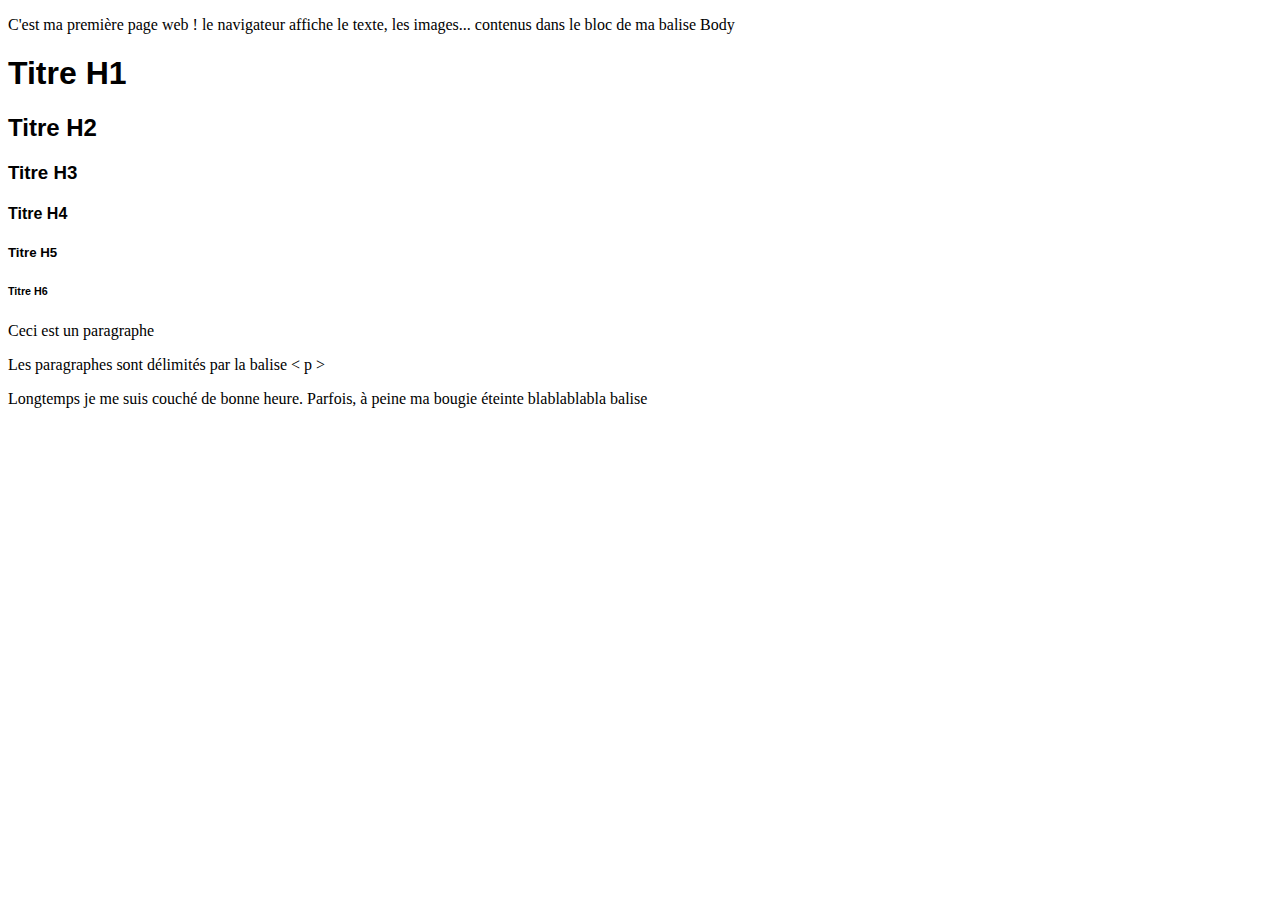
<file: index.html>
<!DOCTYPE html>
<html lang="en">
  <head>
    <meta charset="UTF-8" />
    <meta http-equiv="X-UA-Compatible" content="IE=edge" />
    <meta name="viewport" content="width=device-width, initial-scale=1.0" />
    <title>exercice phase 1</title>
    <link rel="stylesheet" href="css/index.css" />
  </head>
  <body>
    <header>
      <p>
        C'est ma première page web ! le navigateur affiche le texte, les
        images... contenus dans le bloc de ma balise Body
      </p>
    </header>
    <main>
      <h1>Titre H1</h1>
      <h2>Titre H2</h2>
      <h3>Titre H3</h3>
      <h4>Titre H4</h4>
      <h5>Titre H5</h5>
      <h6>Titre H6</h6>
      <p>Ceci est un paragraphe</p>
      <p>Les paragraphes sont délimités par la balise &lt p &gt</p>
      <!--Code chevron < (&lt) et > (&gt)-->

      <p>
        Longtemps je me suis couché de bonne heure. Parfois, à peine ma bougie
        éteinte blablablabla balise
      </p>
    </main>
  </body>
</html>
</file>
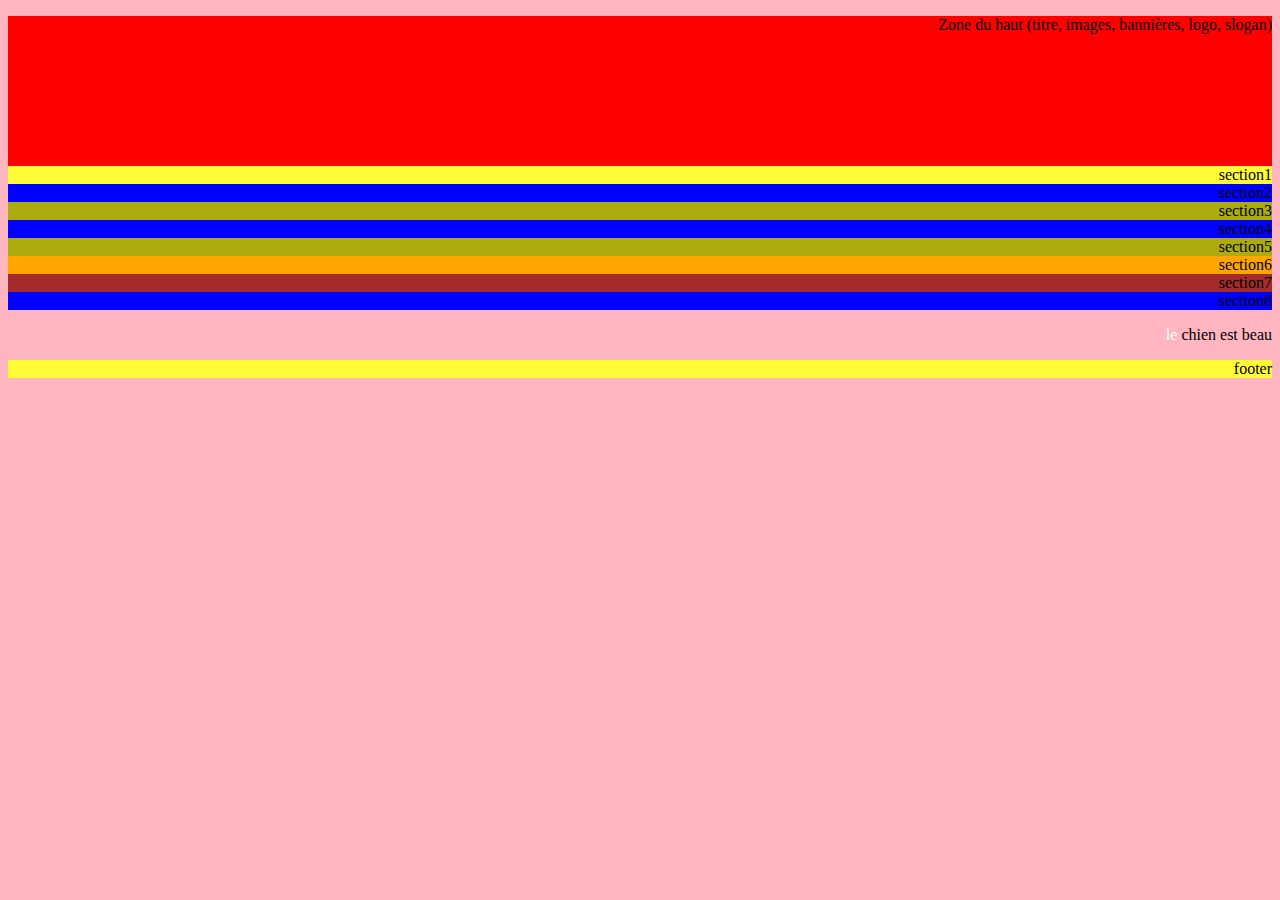
<file: balises.html>
<!DOCTYPE html>
<html lang="en">
  <head>
    <meta charset="UTF-8" />
    <meta http-equiv="X-UA-Compatible" content="IE=edge" />
    <meta name="viewport" content="width=device-width, initial-scale=1.0" />
    <title>Document</title>
    <link rel="stylesheet" href="./css/balises.css" />
  </head>
  <body>
    <header>
      <div><p>Zone du haut (titre, images, bannières, logo, slogan)</p></div>
    </header>
    <main>
      <section class="jauneClair">section1</section>
      <section class="bleue">section2</section>
      <section class="jaune">section3</section>
      <section class="bleue">section4</section>
      <section class="jaune">section5</section>
      <section class="orange">section6</section>
      <section class="marron">section7</section>
      <section class="bleue">section8</section>
      <p><span id="gandalf">le</span> chien est beau</p>
    </main>
    <footer class="jauneClair">
        <div><p>footer</p></div>
    </footer>
  </body>
</html>
</file>
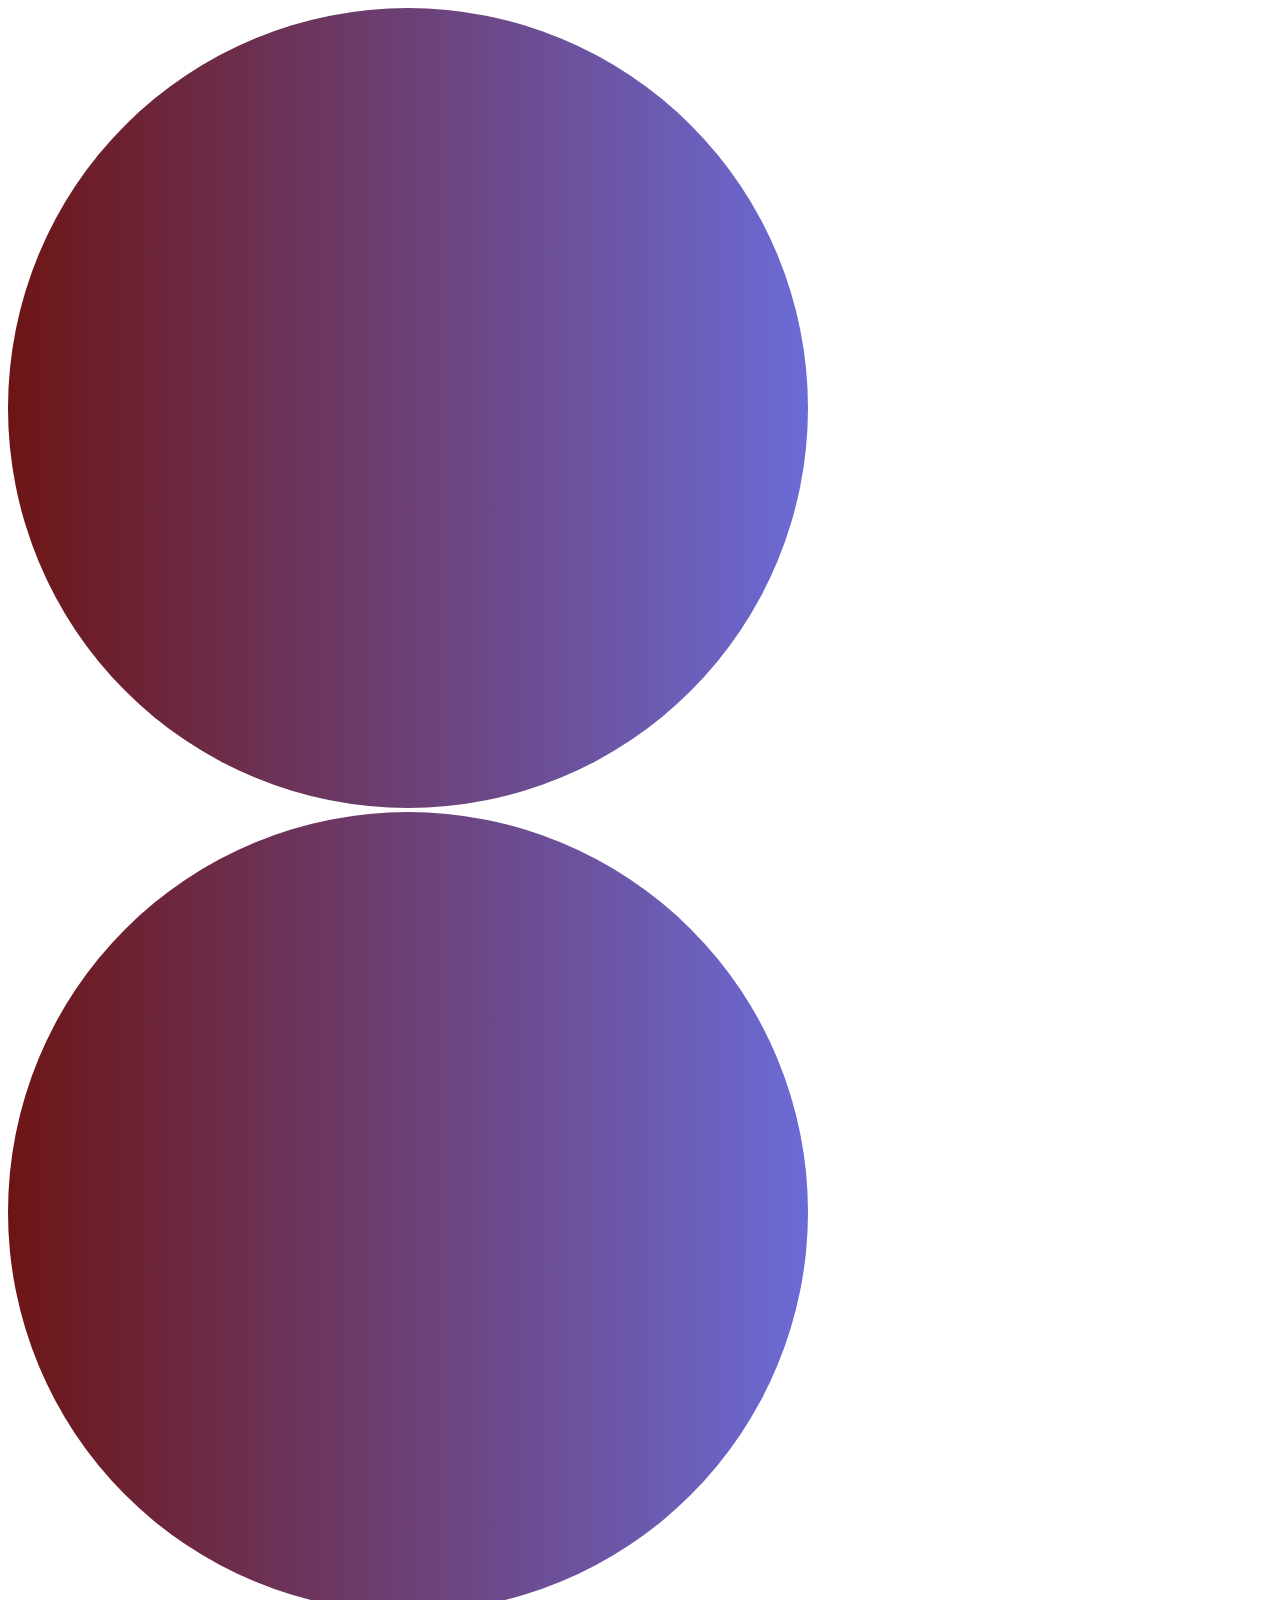
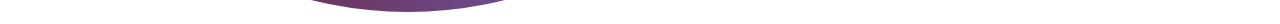
<file: degrade.html>
<!DOCTYPE html>
<html lang="en">
<head>
    <meta charset="UTF-8">
    <meta http-equiv="X-UA-Compatible" content="IE=edge">
    <meta name="viewport" content="width=device-width, initial-scale=1.0">
    <title>Document</title>
    <link rel="stylesheet" href="./css/degrade.css">
</head>
<body>
    <header></header>
    <main>
        <div class="degradee"></div>
        <div class="degradee"></div>
    </main>
    <footer></footer>
</body>
</html>
</file>
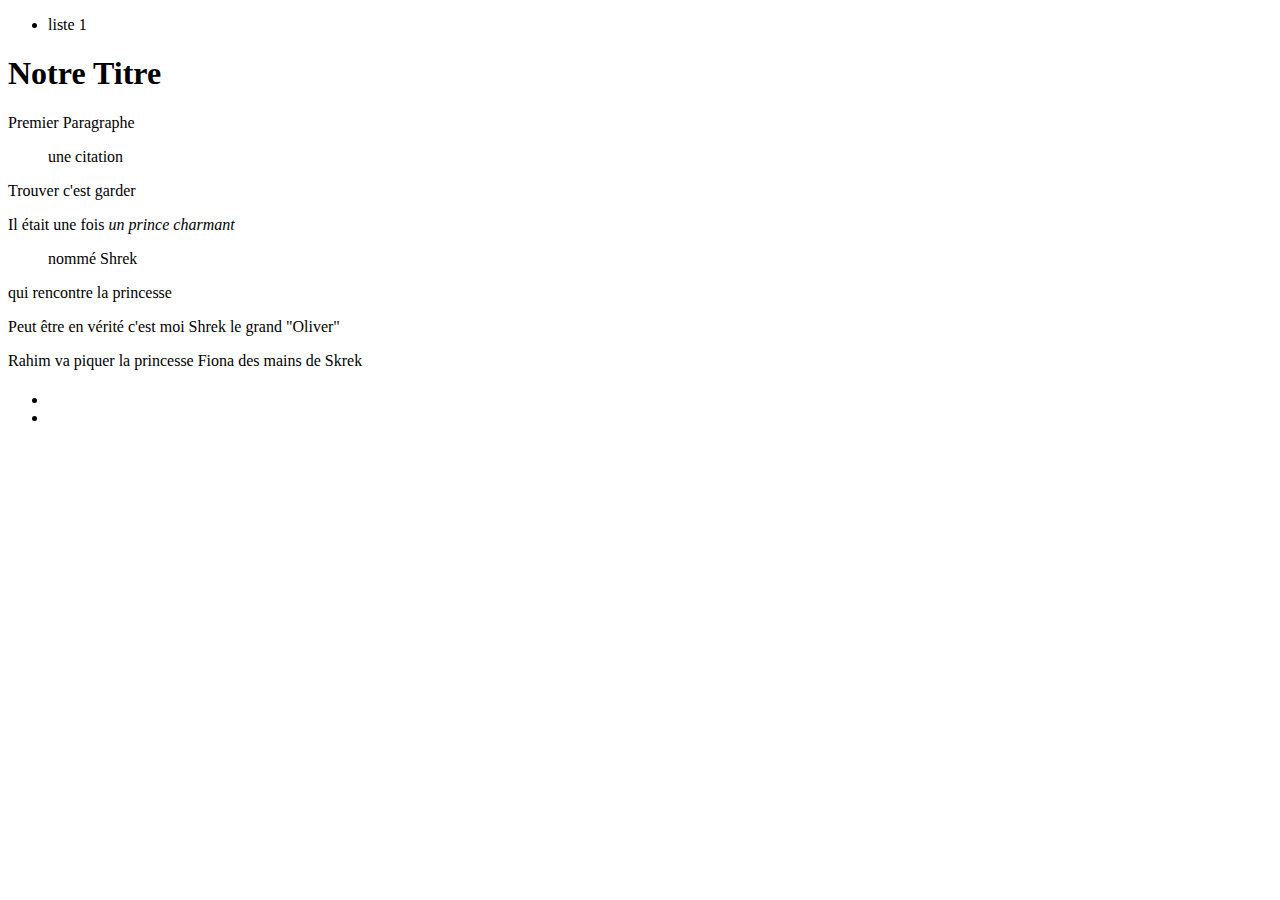
<file: emmet.html>
<!--"!" = raccourcis Emmet pour mettre le code de base html-->
<!DOCTYPE html>
<html lang="en">
  <head>
    <meta charset="UTF-8" />
    <meta http-equiv="X-UA-Compatible" content="IE=edge" />
    <meta name="viewport" content="width=device-width, initial-scale=1.0" />
    <title>Document</title>
  </head>
  <body>
    <!--nav>ul>li-->
    <nav>
      <ul>
        <li>liste 1</li>
      </ul>
    </nav>

    <!--div+p+bq-->
    <div><h1>Notre Titre</h1></div>
    <p>Premier Paragraphe</p>
    <blockquote>une citation</blockquote>

    <!--div+div>p>span+em^bq-->
    <div>Trouver c'est garder</div>
    <div>
      <p><span>Il était une fois</span><em> un prince charmant</em></p>
      <blockquote>nommé Shrek</blockquote>
    </div>
    <div>qui rencontre la princesse</div>
    <div>
      <p><span>Peut être en vérité c'est moi Shrek le grand "Oliver"</span></p>
      <div>Rahim va piquer la princesse Fiona des mains de Skrek</div>
    </div>

    <!--p>em^p>span^^h1-->
    <p><em></em></p>
    <p><span></span></p>
    <h1></h1>

    <!--div>(header>ul>li*2>a)+footer>p-->
    <div>
      <header>
        <ul>
          <li><a href=""></a></li>
          <li><a href=""></a></li>
        </ul>
      </header>
      <footer>
        <p></p>
      </footer>
    </div>

    <!--(div>dl>(dt+dd)*3)+footer>p-->
    <div>
        <dl>
            <dt></dt>
            <dd></dd>
            <dt></dt>
            <dd></dd>
            <dt></dt>
            <dd></dd>
        </dl>
    </div>
    <footer>
        <p></p>
    </footer>
  </body>
</html>
</file>
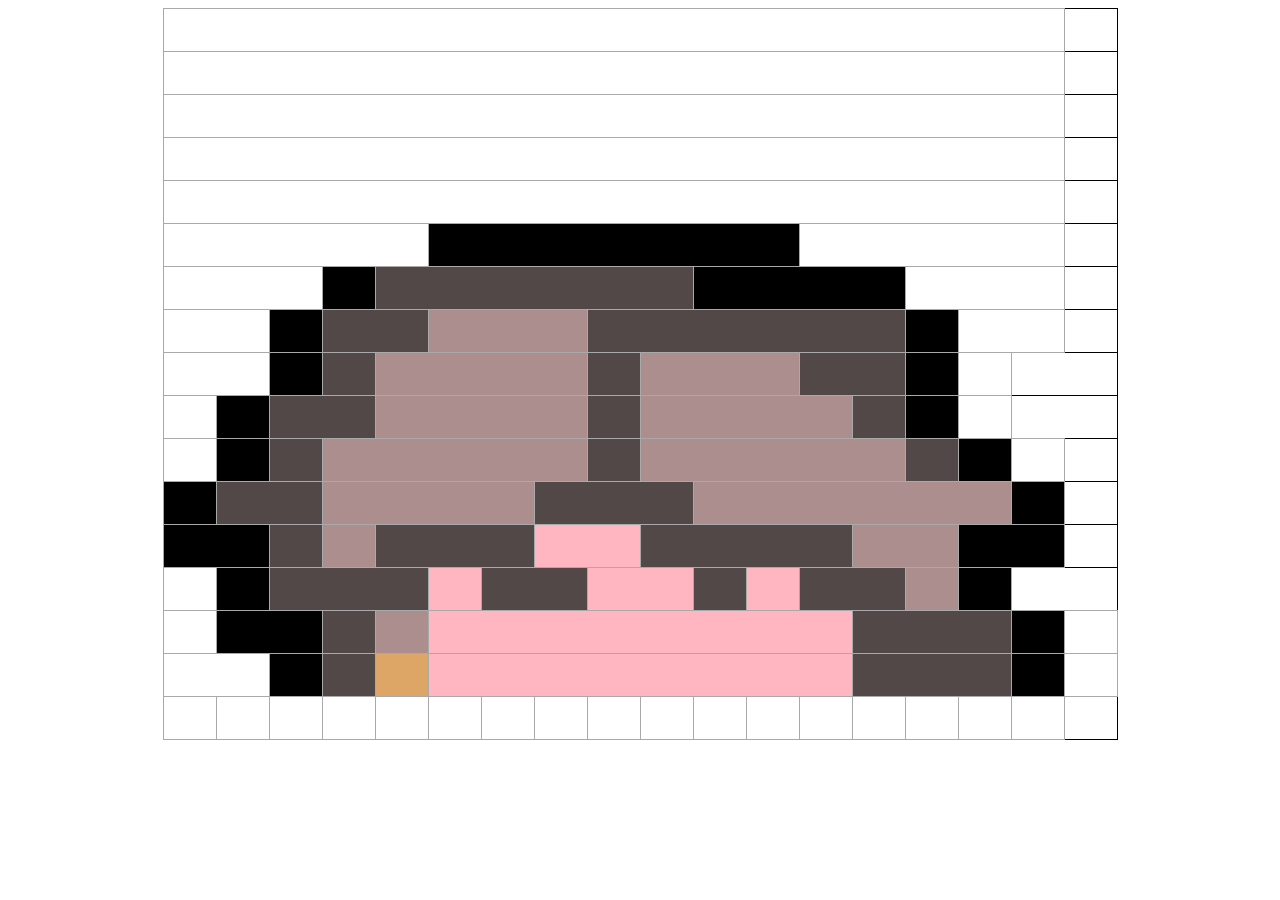
<file: exercice2.html>
<!DOCTYPE html>
<html lang="en">
  <head>
    <meta charset="UTF-8" />
    <meta http-equiv="X-UA-Compatible" content="IE=edge" />
    <meta name="viewport" content="width=device-width, initial-scale=1.0" />
    <title>Document</title>
    <link rel="stylesheet" href="./css/exercice2.css" />
  </head>
  <body>
    <table>
      <thead>
        <tr></tr>
        <td class="white" colspan="17"></td>
      </thead>
      <tbody>
        <tr>
          <td class="white" colspan="17"></td>
        </tr>
        <tr>
          <td class="white" colspan="17"></td>
        </tr>
        <tr>
          <td class="white" colspan="17"></td>
        </tr>
        <tr>
          <td class="white" colspan="17"></td>
        </tr>
        <tr>
          <td class="white" colspan="5"></td>
          <td class="noir" colspan="7"></td>
          <td class="white" colspan="5"></td>
        </tr>
        <tr>
          <td class="white" colspan="3"></td>
          <td class="noir" colspan="1"></td>
          <td class="marron" colspan="6"></td>
          <td class="noir" colspan="4"></td>
          <td class="white" colspan="3"></td>
        </tr>
        <tr>
          <td class="white" colspan="2"></td>
          <td class="noir" colspan="1"></td>
          <td class="marron" colspan="2"></td>
          <td class="marronClair" colspan="3"></td>
          <td class="marron" colspan="6"></td>
          <td class="noir" colspan="1"></td>
          <td class="white" colspan="2"></td>
        </tr>
        <tr>
          <td class="white" colspan="2"></td>
          <td class="noir" colspan="1"></td>
          <td class="marron" colspan="1"></td>
          <td class="marronClair" colspan="4"></td>
          <td class="marron" colspan="1"></td>
          <td class="marronClair" colspan="3"></td>
          <td class="marron" colspan="2"></td>
          <td class="noir" colspan="1"></td>
          <td class="white" colspan="1"></td>
        </tr>
        <tr>
          <td class="white" colspan="1"></td>
          <td class="noir" colspan="1"></td>
          <td class="marron" colspan="2"></td>
          <td class="marronClair" colspan="4"></td>
          <td class="marron" colspan="1"></td>
          <td class="marronClair" colspan="4"></td>
          <td class="marron" colspan="1"></td>
          <td class="noir" colspan="1"></td>
          <td class="white" colspan="1"></td>
        </tr>
        <tr>
          <td class="white" colspan="1"></td>
          <td class="noir" colspan="1"></td>
          <td class="marron" colspan="1"></td>
          <td class="marronClair" colspan="5"></td>
          <td class="marron" colspan="1"></td>
          <td class="marronClair" colspan="5"></td>
          <td class="marron" colspan="1"></td>
          <td class="noir" colspan="1"></td>
          <td class="white" colspan="1"></td>
        </tr>
        <tr>
          <td class="noir" colspan="1"></td>
          <td class="marron" colspan="2"></td>
          <td class="marronClair" colspan="4"></td>
          <td class="marron" colspan="3"></td>
          <td class="marronClair" colspan="6"></td>
          <td class="noir" colspan="1"></td>
        </tr>
        <tr>
          <td class="noir" colspan="2"></td>
          <td class="marron" colspan="1"></td>
          <td class="marronClair" colspan="1"></td>
          <td class="marron" colspan="3"></td>
          <td class="beige" colspan="2"></td>
          <td class="marron" colspan="4"></td>
          <td class="marronClair" colspan="2"></td>
          <td class="noir" colspan="2"></td>
        </tr>
        <tr>
          <td class="white" colspan="1"></td>
          <td class="noir" colspan="1"></td>
          <td class="marron" colspan="3"></td>
          <td class="beige" colspan="1"></td>
          <td class="marron" colspan="2"></td>
          <td class="beige" colspan="2"></td>
          <td class="marron" colspan="1"></td>
          <td class="beige" colspan="1"></td>
          <td class="marron" colspan="2"></td>
          <td class="marronClair" colspan="1"></td>
          <td class="noir" colspan="1"></td>
        </tr>
        <tr>
          <td class="white" colspan="1"></td>
          <td class="noir" colspan="2"></td>
          <td class="marron" colspan="1"></td>
          <td class="marronClair" colspan="1"></td>
          <td class="beige" colspan="8"></td>
          <td class="marron" colspan="3"></td>
          <td class="noir" colspan="1"></td>
          <td class="white" colspan="1"></td>
        </tr>
        <tr>
          <td class="white" colspan="2"></td>
          <td class="noir" colspan="1"></td>
          <td class="marron" colspan="1"></td>
          <td class="beigeFonce" colspan="1"></td>
          <td class="beige" colspan="8"></td>
          <td class="marron" colspan="3"></td>
          <td class="noir" colspan="1"></td>
          <td class="white" colspan="1"></td>
        </tr>
      </tbody>

      <tfoot>
        <tr>
          <td class="white"></td>
          <td class="white"></td>
          <td class="white"></td>
          <td class="white"></td>
          <td class="white"></td>
          <td class="white"></td>
          <td class="white"></td>
          <td class="white"></td>
          <td class="white"></td>
          <td class="white"></td>
          <td class="white"></td>
          <td class="white"></td>
          <td class="white"></td>
          <td class="white"></td>
          <td class="white"></td>
          <td class="white"></td>
          <td class="white"></td>
        </tr>
      </tfoot>
    </table>
  </body>
</html>
</file>
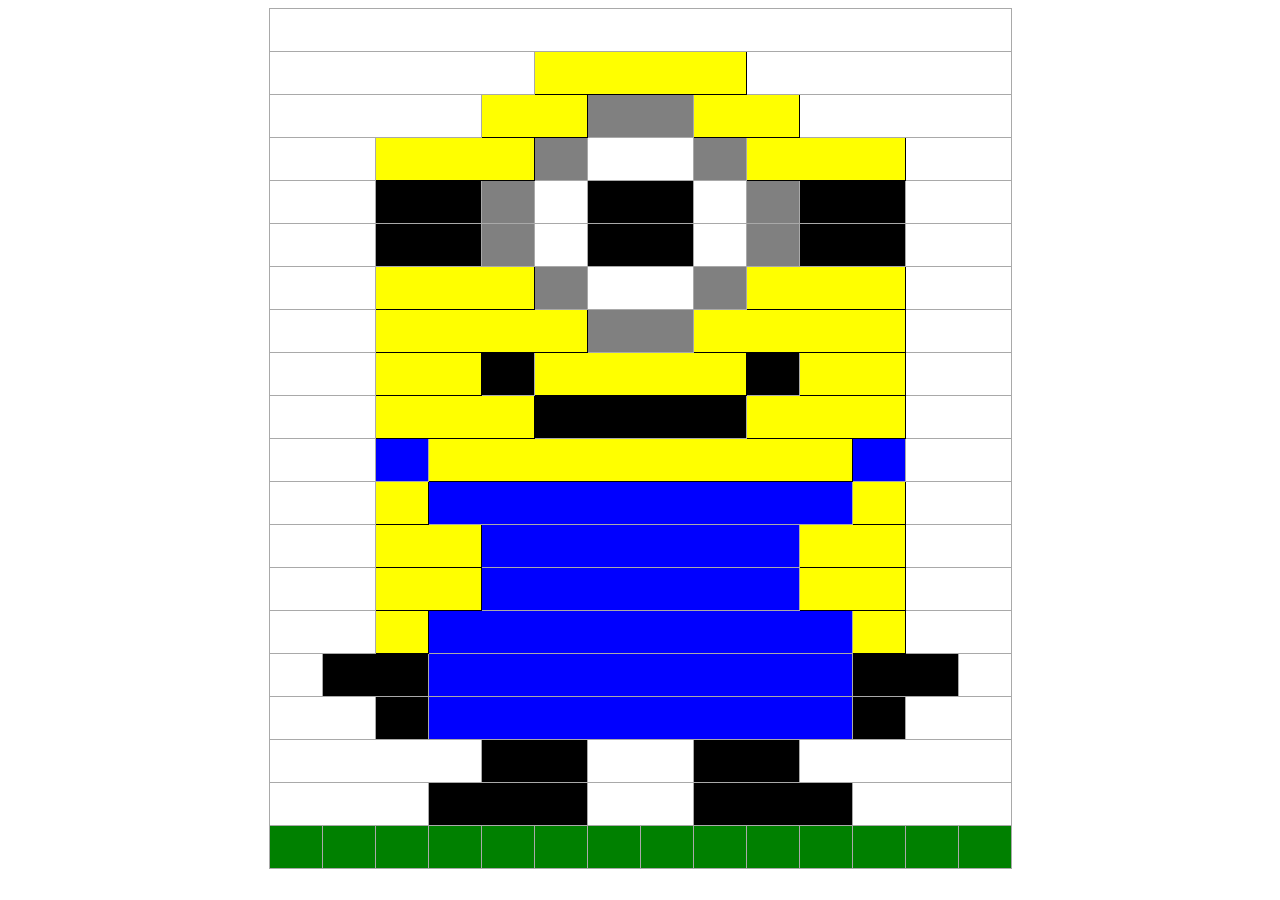
<file: exercicemignon.html>
<!DOCTYPE html>
<html lang="en">
  <head>
    <meta charset="UTF-8" />
    <meta http-equiv="X-UA-Compatible" content="IE=edge" />
    <meta name="viewport" content="width=device-width, initial-scale=1.0" />
    <title>Document</title>
    <link rel="stylesheet" href="./css/exercicemignon.css" />
  </head>
  <body>
    <table>
      <thead>
        <tr>
          <td class="tdblanc" colspan="14"></td>
        </tr>
      </thead>
      <tbody>
        <tr>
          <td colspan="5" class="tdblanc"></td>
          <td colspan="4" class="tdjaune"></td>
          <td colspan="5" class="tdblanc"></td>
        </tr>
        <tr>
          <td class="tdblanc" colspan="4"></td>
          <td class="tdjaune" colspan="2"></td>
          <td class="tdgris" colspan="2"></td>
          <td class="tdjaune" colspan="2"></td>
          <td class="tdblanc" colspan="4"></td>
        </tr>
        <tr>
          <td class="tdblanc" colspan="2"></td>
          <td class="tdjaune" colspan="3"></td>
          <td class="tdgris" colspan="1"></td>
          <td class="tdblanc" colspan="2"></td>
          <td class="tdgris" colspan="1"></td>
          <td class="tdjaune" colspan="3"></td>
          <td class="tdblanc" colspan="2"></td>
        </tr>
        <tr>
          <td class="tdblanc" colspan="2"></td>
          <td class="tdblack" colspan="2"></td>
          <td class="tdgris" colspan="1"></td>
          <td class="tdblanc" colspan="1"></td>
          <td class="tdblack" colspan="2"></td>
          <td class="tdblanc" colspan="1"></td>
          <td class="tdgris" colspan="1"></td>
          <td class="tdblack" colspan="2"></td>
          <td class="tdblanc" colspan="2"></td>
        </tr>
        <tr>
          <td class="tdblanc" colspan="2"></td>
          <td class="tdblack" colspan="2"></td>
          <td class="tdgris" colspan="1"></td>
          <td class="tdblanc" colspan="1"></td>
          <td class="tdblack" colspan="2"></td>
          <td class="tdblanc" colspan="1"></td>
          <td class="tdgris" colspan="1"></td>
          <td class="tdblack" colspan="2"></td>
          <td class="tdblanc" colspan="2"></td>
        </tr>
        <tr>
          <td class="tdblanc" colspan="2"></td>
          <td class="tdjaune" colspan="3"></td>
          <td class="tdgris" colspan="1"></td>
          <td class="tdblanc" colspan="2"></td>
          <td class="tdgris" colspan="1"></td>
          <td class="tdjaune" colspan="3"></td>
          <td class="tdblanc" colspan="2"></td>
        </tr>
        <tr>
          <td class="tdblanc" colspan="2"></td>
          <td class="tdjaune" colspan="4"></td>
          <td class="tdgris" colspan="2"></td>
          <td class="tdjaune" colspan="4"></td>
          <td class="tdblanc" colspan="2"></td>
        </tr>
        <tr>
          <td class="tdblanc" colspan="2"></td>
          <td class="tdjaune" colspan="2"></td>
          <td class="tdblack" colspan="1"></td>
          <td class="tdjaune" colspan="4"></td>
          <td class="tdblack" colspan="1"></td>
          <td class="tdjaune" colspan="2"></td>
          <td class="tdblanc" colspan="2"></td>
        </tr>
        <tr>
          <td class="tdblanc" colspan="2"></td>
          <td class="tdjaune" colspan="3"></td>
          <td class="tdblack" colspan="4"></td>
          <td class="tdjaune" colspan="3"></td>
          <td class="tdblanc" colspan="2"></td>
        </tr>
        <tr>
          <td class="tdblanc" colspan="2"></td>
          <td class="tdbleu" colspan="1"></td>
          <td class="tdjaune" colspan="8"></td>
          <td class="tdbleu" colspan="1"></td>
          <td class="tdblanc" colspan="2"></td>
        </tr>
        <tr>
          <td class="tdblanc" colspan="2"></td>
          <td class="tdjaune" colspan="1"></td>
          <td class="tdbleu" colspan="8"></td>
          <td class="tdjaune" colspan="1"></td>
          <td class="tdblanc" colspan="2"></td>
        </tr>
        <tr>
          <td class="tdblanc" colspan="2"></td>
          <td class="tdjaune" colspan="2"></td>
          <td class="tdbleu" colspan="6"></td>
          <td class="tdjaune" colspan="2"></td>
          <td class="tdblanc" colspan="2"></td>
        </tr>
        <tr>
          <td class="tdblanc" colspan="2"></td>
          <td class="tdjaune" colspan="2"></td>
          <td class="tdbleu" colspan="6"></td>
          <td class="tdjaune" colspan="2"></td>
          <td class="tdblanc" colspan="2"></td>
        </tr>
        <tr>
          <td class="tdblanc" colspan="2"></td>
          <td class="tdjaune" colspan="1"></td>
          <td class="tdbleu" colspan="8"></td>
          <td class="tdjaune" colspan="1"></td>
          <td class="tdblanc" colspan="2"></td>
        </tr>
        <tr>
          <td class="tdblanc" colspan="1"></td>
          <td class="tdblack" colspan="2"></td>
          <td class="tdbleu" colspan="8"></td>
          <td class="tdblack" colspan="2"></td>
          <td class="tdblanc" colspan="1"></td>
        </tr>
        <tr>
          <td class="tdblanc" colspan="2"></td>
          <td class="tdblack" colspan="1"></td>
          <td class="tdbleu" colspan="8"></td>
          <td class="tdblack" colspan="1"></td>
          <td class="tdblanc" colspan="2"></td>
        </tr>
        <tr>
          <td class="tdblanc" colspan="4"></td>
          <td class="tdblack" colspan="2"></td>
          <td class="tdblanc" colspan="2"></td>
          <td class="tdblack" colspan="2"></td>
          <td class="tdblanc" colspan="4"></td>
        </tr>
        <tr>
          <td class="tdblanc" colspan="3"></td>
          <td class="tdblack" colspan="3"></td>
          <td class="tdblanc" colspan="2"></td>
          <td class="tdblack" colspan="3"></td>
          <td class="tdblanc" colspan="3"></td>
        </tr>
      </tbody>
      <tfoot>
        <tr>
          <td class="tdvert"></td>
          <td class="tdvert"></td>
          <td class="tdvert"></td>
          <td class="tdvert"></td>
          <td class="tdvert"></td>
          <td class="tdvert"></td>
          <td class="tdvert"></td>
          <td class="tdvert"></td>
          <td class="tdvert"></td>
          <td class="tdvert"></td>
          <td class="tdvert"></td>
          <td class="tdvert"></td>
          <td class="tdvert"></td>
          <td class="tdvert"></td>
        </tr>
      </tfoot>
    </table>
  </body>
</html>
</file>
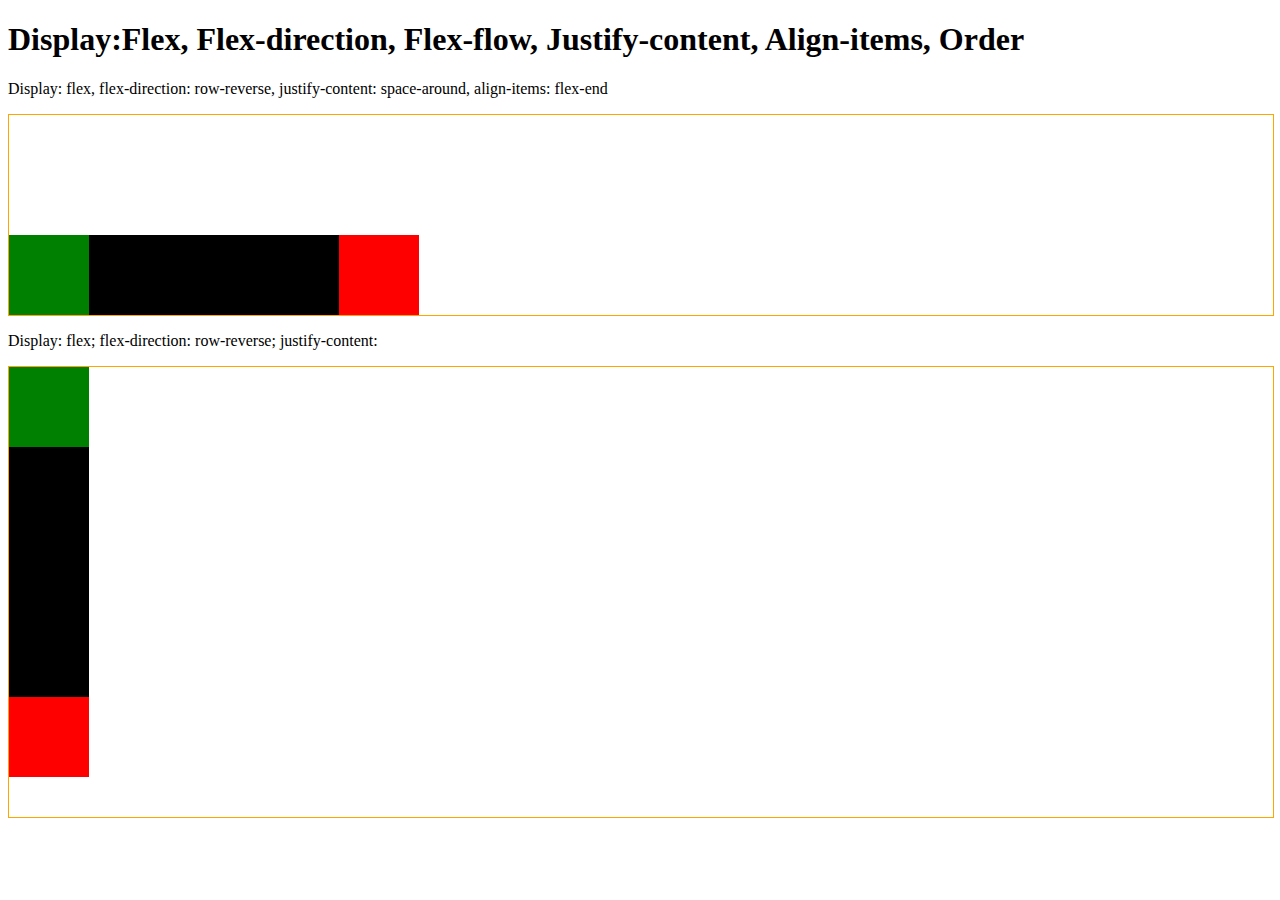
<file: flex.html>
<!DOCTYPE html>
<html lang="en">
  <head>
    <meta charset="UTF-8" />
    <meta http-equiv="X-UA-Compatible" content="IE=edge" />
    <meta name="viewport" content="width=device-width, initial-scale=1.0" />
    <title>flex</title>
    <link rel="stylesheet" href="./css/flex.css" />
  </head>
  <body>
    <header>
      <h1>
        Display:Flex, Flex-direction, Flex-flow, Justify-content, Align-items,
        Order
      </h1>
    </header>
    <main>
      <section>
        <div>
          <p>
            Display: flex, flex-direction: row-reverse, justify-content:
            space-around, align-items: flex-end
          </p>
        </div>
        <div class="cadre">
          <div class="contenu_1">
            <div class="item1"></div>
            <div class="item2"></div>
            <div class="item3"></div>
          </div>
        </div>
      </section>
      <section>
        <div>
          <p>Display: flex; flex-direction: row-reverse; justify-content:</p>
        </div>
        <div class="cadre1">
          <div class="contenu_2">
            <div class="item1"></div>
            <div class="item2"></div>
            <div class="item3"></div>
          </div>
        </div>
      </section>
      <section>
        <div></div>
      </section>
      <footer></footer>
    </main>
  </body>
</html>
</file>
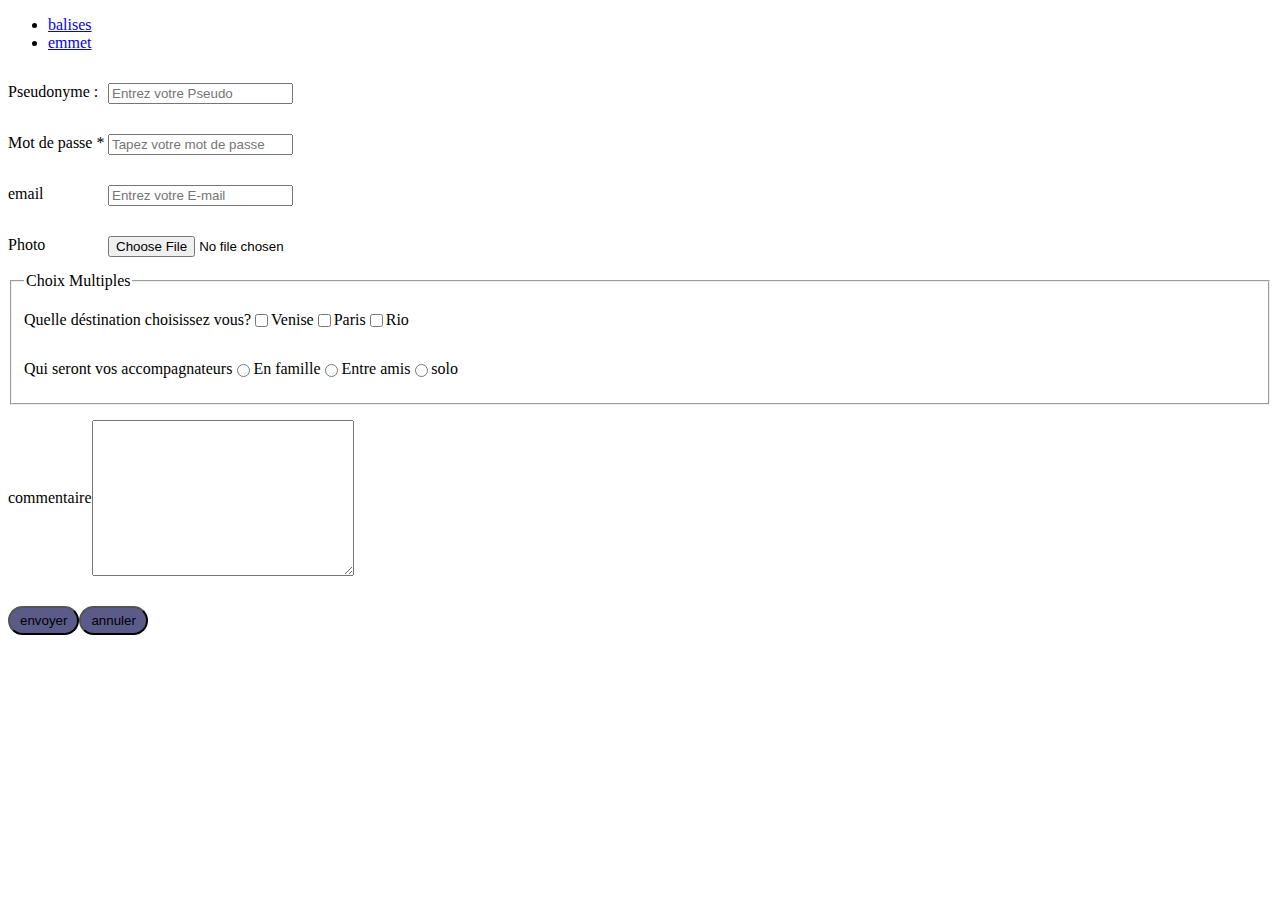
<file: formulaire.html>
<!DOCTYPE html>
<html lang="en">
  <head>
    <meta charset="UTF-8" />
    <meta http-equiv="X-UA-Compatible" content="IE=edge" />
    <meta name="viewport" content="width=device-width, initial-scale=1.0" />
    <title>Formulaires HTML</title>
    <link rel="stylesheet" href="./css/formulaire.css" />
  </head>
  <body>
    <header>
      <nav>
        <ul>
          <li><a href="./balises.html" target="_blank">balises</a></li>
          <li><a href="./emmet.html">emmet</a></li>
        </ul>
      </nav>
    </header>
    <main>
      <section>
        <!--Je déclare mon formulaire avec la balise Form-->
        <form action="index.html" method="get">
          <!-- Deux manières de déclarer le Label -->
          <!-- Pseudo -->
          <div>
            <label for="name" class="align">Pseudonyme :</label>
            <!-- Input dans Label -->
            <input
              type="text"
              name="name"
              id="name"
              placeholder="Entrez votre Pseudo"
              required
            /><br />
          </div>
          <!-- L'id combiné à for permet de lier le label à l'input, Type précise le type de donnée récupérée,
          name sera utilisé en php pour récupérer la donnée,
         le placeholder contient le text qui apparaît dans l'input -->
          <div>
            <label for="mdp" class="align"
              >Mot de passe
              <span title="le mot de passe peut contenir">*</span></label
            >
            <input
              type="password"
              name="password"
              id="mdp"
              placeholder="Tapez votre mot de passe"
            /><br />
          </div>
          <div>
            <label for="e-mail" class="align">email</label>
            <input
              type="email"
              name="email"
              id="e-mail"
              placeholder="Entrez votre E-mail"
            /><br />
          </div>

          <!-- Label for="" doit être relié à input id="" (même for que l'id) -->
          <div>
            <label class="align"> Photo </label>
            <input type="file" name="photo" id="photo" />
          </div>

          <!-- Fieldset : Regroupe tous les champs d'un formulaire -->
          <fieldset>
            <legend>Choix Multiples</legend>
            <div>
              <label for="destination"
                >Quelle déstination choisissez vous?</label
              >
              <input type="checkbox" name="Venise" id="Venise" />
              <label>Venise</label>
              <input type="checkbox" name="Paris" id="Paris" />
              <label>Paris</label>
              <input type="checkbox" name="Rio" id="Rio" />
              <label for="Rio">Rio</label>
            </div>
            <div>
              <label>Qui seront vos accompagnateurs</label>
              <input type="radio" name="accompagnateurs" />
              <label for="famille">En famille</label>
              <input type="radio" name="accompagnateurs" />
              <label for="amis">Entre amis</label>
              <input type="radio" name="accompagnateurs" />
              <label for="solo">solo</label>
            </div>
          </fieldset>
          <div class="comment">
            <label for="commentaire">commentaire</label>
            <!-- Zone de texte : Rows = nombre de lignes - cols = nombre de colonnes/caractères -->
            <textarea
              name="commentaire"
              id="commentaire"
              cols="30"
              rows="10"
            ></textarea>
          </div>
          <section id="envoie">
            <div>
              <!-- Buton envoi du formulaire (on peut utiliser <button type="submit"
                name="inscription"> envoyer </button> ou <input type="submit"
                name="inscription value="envoyer") -->
              <input
                class="envoie"
                type="submit"
                name="inscription"
                value="envoyer"
              />
              <!-- Bouton pour vider le formulaire (comme bouton envoie <button></button> ou <input/>)-->
              <input
                class="envoie"
                type="reset"
                name="annuler"
                value="annuler"
              />
            </div>
          </section>
        </form>
      </section>
    </main>
    <footer></footer>
  </body>
</html>
</file>
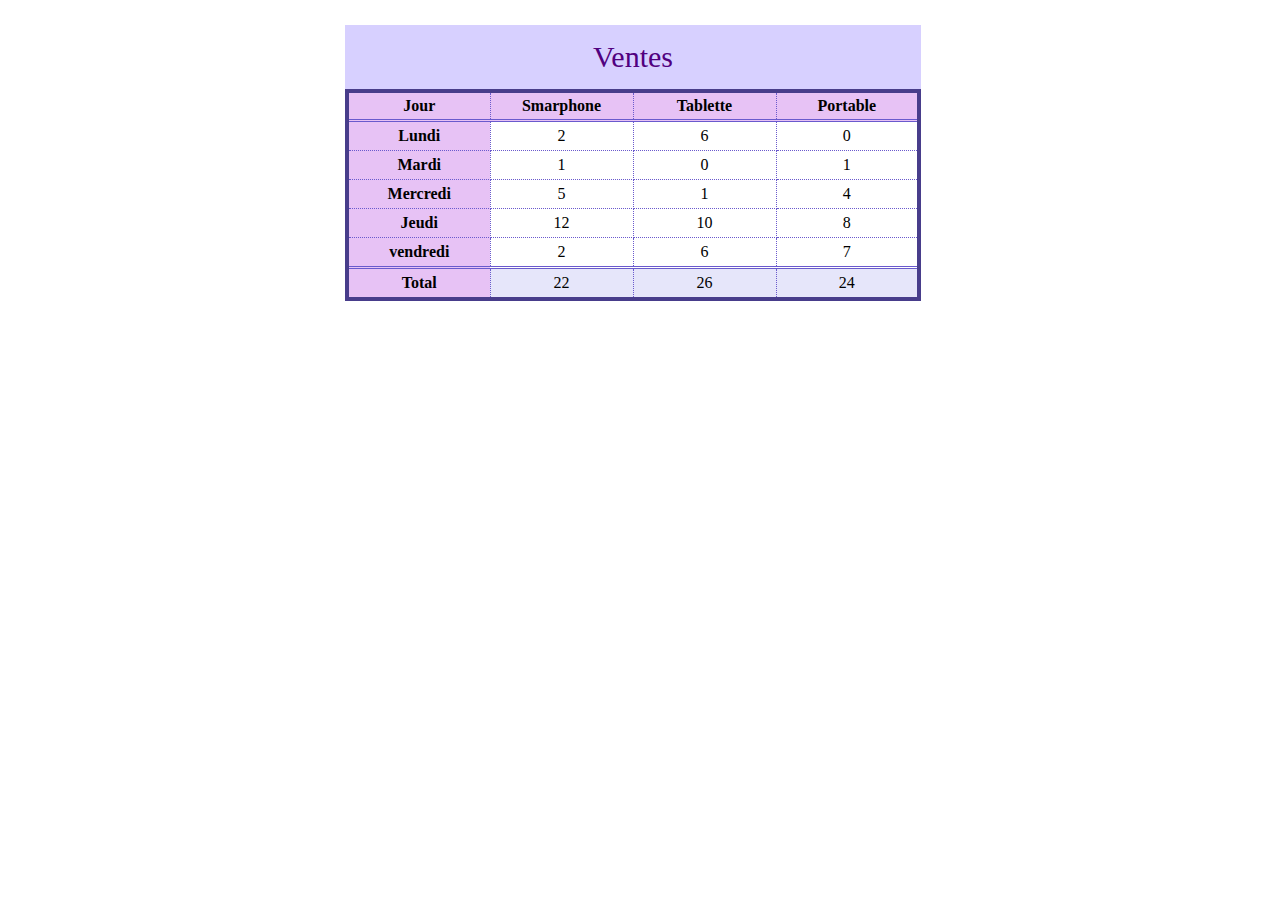
<file: tableaux.html>
<!DOCTYPE html>
<html lang="en">
  <head>
    <meta charset="UTF-8" />
    <meta http-equiv="X-UA-Compatible" content="IE=edge" />
    <meta name="viewport" content="width=device-width, initial-scale=1.0" />
    <title>Document</title>
    <link rel="stylesheet" href="./css/tableaux.css" />
  </head>
  <body>
    <!-- Structure balise table : 
    
    balise Table <table></table>
    tr (table row)= lignes
    td (table data)= colonnes
    th (table header)= titre des colonnes -->
    <main>
      <table>
        <caption>
          Ventes
        </caption>
        <thead>
          <tr>
            <th>Jour</th>
            <th>Smarphone</th>
            <th>Tablette</th>
            <th>Portable</th>
          </tr>
        </thead>
        <tbody>
          <tr>
            <th>Lundi</th>
            <td>2</td>
            <td>6</td>
            <td>0</td>
          </tr>
          <tr>
            <th>Mardi</th>
            <td>1</td>
            <td>0</td>
            <td>1</td>
          </tr>
          <tr>
            <th>Mercredi</th>
            <td>5</td>
            <td>1</td>
            <td>4</td>
          </tr>
          <tr>
            <th>Jeudi</th>
            <td>12</td>
            <td>10</td>
            <td>8</td>
          </tr>
          <tr>
            <th>vendredi</th>
            <td>2</td>
            <td>6</td>
            <td>7</td>
          </tr>
        </tbody>
        <tfoot>
          <tr>
            <th>Total</th>
            <td>22</td>
            <td>26</td>
            <td>24</td>
          </tr>
        </tfoot>
      </table>
    </main>
  </body>
</html>
</file>
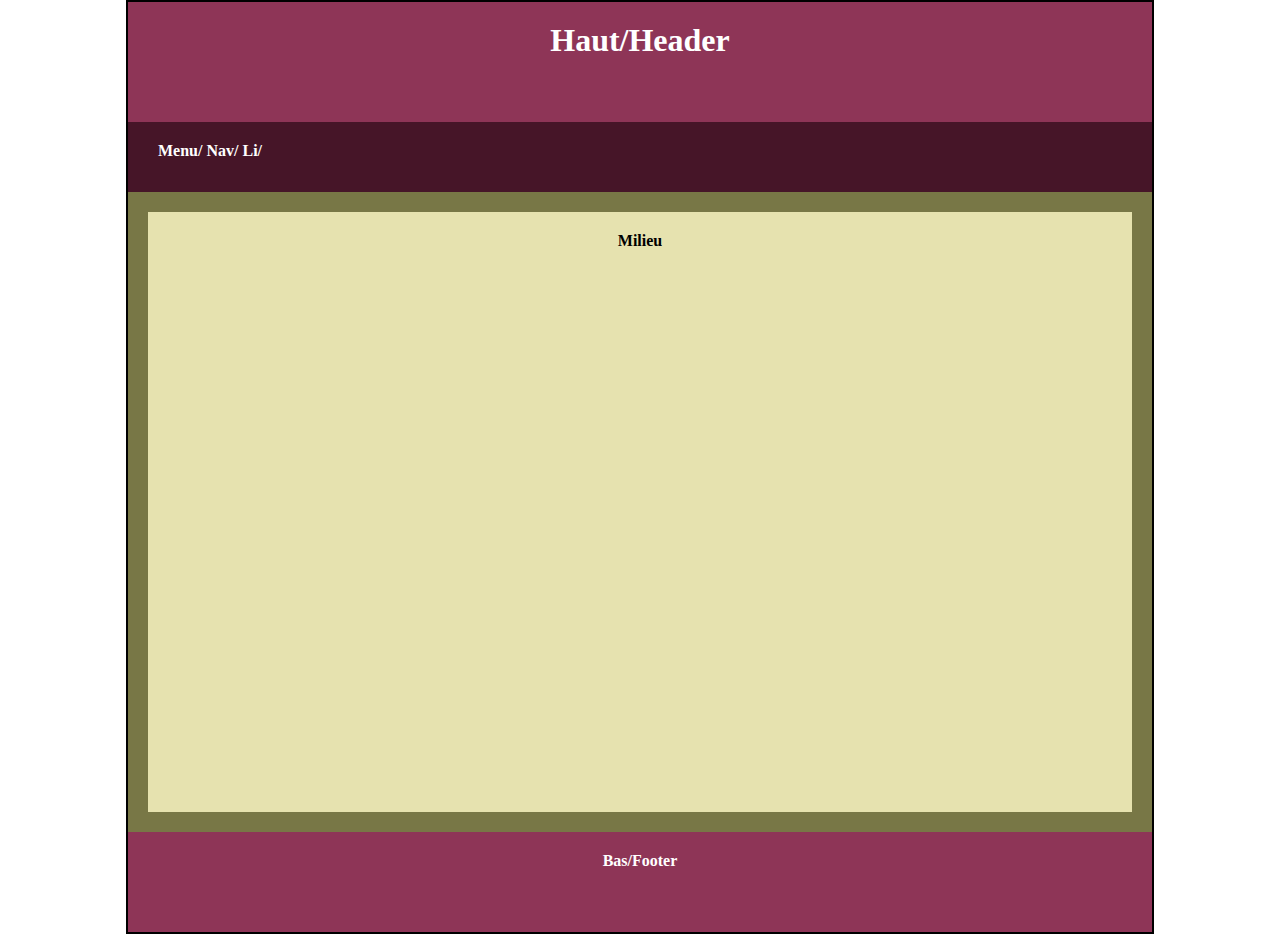
<file: zoning.html>
<!DOCTYPE html>
<html lang="en">
  <head>
    <meta charset="UTF-8" />
    <meta http-equiv="X-UA-Compatible" content="IE=edge" />
    <meta name="viewport" content="width=device-width, initial-scale=1.0" />
    <title>Zoning</title>
    <link rel="stylesheet" href="./css/zoning.css" />
  </head>
  <body>
    <header>
      <div>
        <h1 class="center">Haut/Header</h1>
      </div>
    </header>
    <nav>
      <ul>
        <li>Menu/</li>
        <li>Nav/</li>
        <li>Li/</li>
      </ul>
    </nav>
    <main>
      <section>
        <div class="yellow"><p class="center">Milieu</p></div>
      </section>
    </main>
    <footer><p class="center">Bas/Footer</p></footer>
  </body>
</html>
</file>
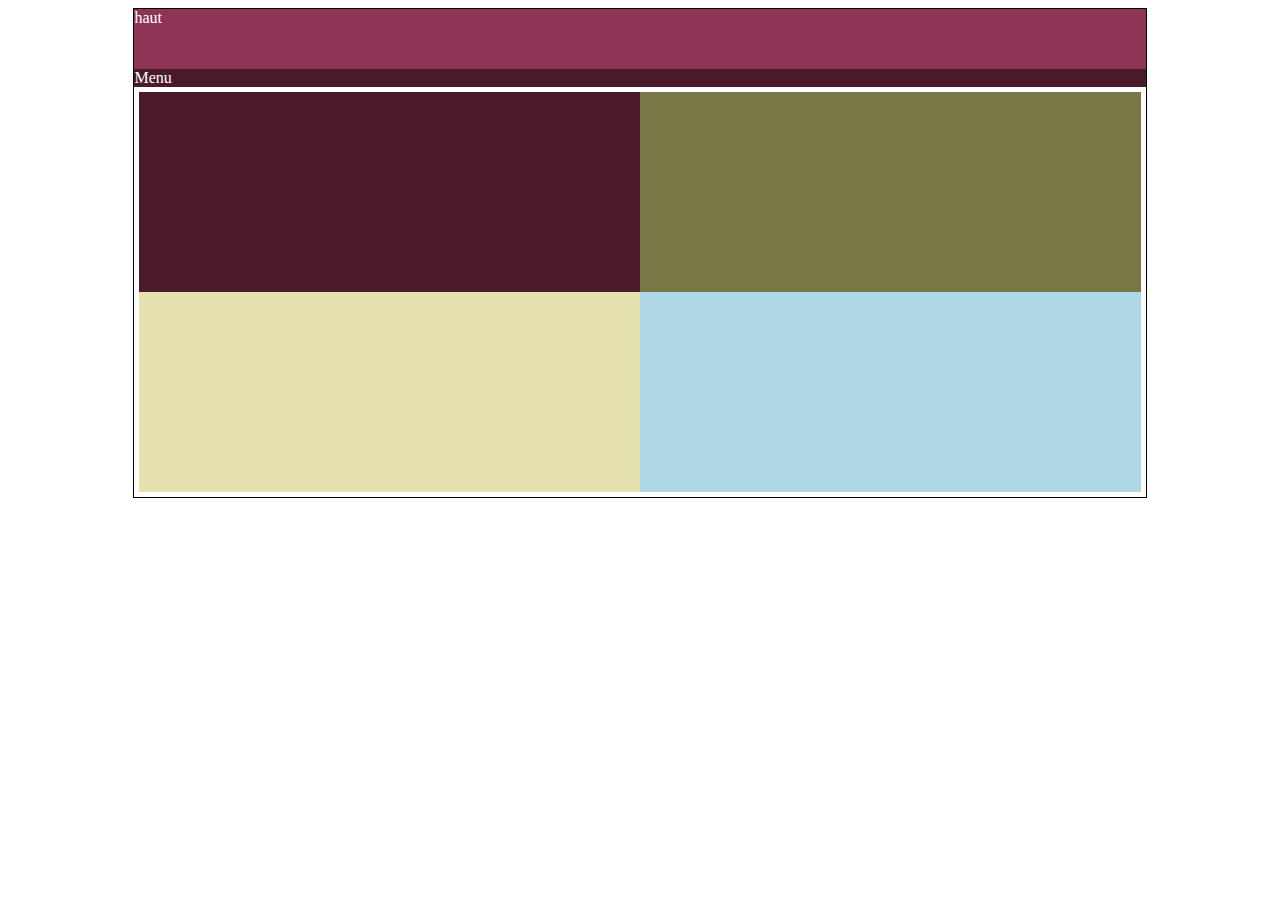
<file: zoning2.html>
<!DOCTYPE html>
<html lang="en">
  <head>
    <meta charset="UTF-8" />
    <meta http-equiv="X-UA-Compatible" content="IE=edge" />
    <meta name="viewport" content="width=device-width, initial-scale=1.0" />
    <title>Zoning 2</title>
    <link rel="stylesheet" href="./css/zoning2.css" />
  </head>
  <body>
    <!-- div#conteneur>(header+nav+main>section*2>div*2^^footer) -->
    <div id="conteneur">
      <header>
        <p>haut</p>
      </header>
      <nav><p>Menu</p></nav>
      <main>
        <section>
          <div class="dim bordeau"></div>
          <div class="dim vertFonce"></div>
          <div class="clear"></div>
        </section>
        <section>
          <div class="dim vertClair"></div>
          <div class="dim bleu"></div>
          <div class="clear"></div>
        </section>
      </main>
      <footer></footer>
    </div>
  </body>
</html>
</file>
<file: css/index.css>
body {
  font-family: "indie flower", cursive;
}

h1,
h2,
h3,
h4,
h5,
h6 {
  font-family: "josefin sans", sans-serif;
}
</file>
<file: css/balises.css>
body {
  background-color: lightpink;
  text-align: right;
}
.rouge {
  background: rgba(102, 8, 8, 0.527);
  height: 90px;
}
.jauneClair {
  background: rgb(255, 252, 55);
}
.jaune {
  background: rgb(172, 172, 16);
}
.bleue {
  background: blue;
}
.orange {
  background: orange;
}
.marron {
  background: brown;
}

header {
  background: red;
  height: 150px;
}

#gandalf{
  color: white;
}
</file>
<file: css/degrade.css>
/* Block = prend toute la largeur de l'écran 
   Inline = prend la largeur du contenu mais ne prend PAS en compte les width et height ( mettre inline-block pour prendre en compte les tailles ) 
   Float = ajouter float permet de mettre cote à cote des éléments block ou inline */
.degradee {
  display: inline-block;
  width: 800px;
  height: 800px;
  border-radius: 50%;
  background: rgb(18, 185, 209);
  background: linear-gradient(to right, rgb(109, 21, 21), rgb(107, 107, 214));
}
</file>
<file: css/exercice2.css>
tbody {
  padding: 200px;
}

tr,
td {
  border: 1px solid black;
}

td {
  width: 50px;
  height: 40px;
  border: 1px solid darkgray;
}
table {
  margin: auto;
  border-collapse: collapse;
}

.white {
  background: white;
}
.marron {
  background: rgb(83, 72, 72);
}
.green {
  background: green;
}
.red {
  background: red;
}
.noir {
  background: black;
}
.beige {
  background: lightpink;
}
.marronClair{
    background:rgba(148, 109, 109, 0.774);
}
.beigeFonce{
  background: rgb(221, 166, 102);
}
</file>
<file: css/exercicemignon.css>
tbody {
    padding: 200px;
}

tr,td{
    border: 1px solid black;
}

td {
    width: 50px;
    height: 40px;
    border: 1px solid darkgray;
}

.tdjaune {
  background: yellow;
  border: 1px solid black;
}

table {
    margin: auto;
    border-collapse: collapse;
}

.tdblack {
  background: black;
}

.tdgris {
  background: grey;
}

.tdblanc {
  background: white;
}

.tdbleu {
  background: blue;
}

.tdvert{
    background: green;
}
</file>
<file: css/flex.css>
/* .flex {
  display: flex;
  flex-direction: row;
  height: 150px;
  border: 1px solid orange;
}

.carre {
  width: 80px;
  height: 80px;
  background: black;
}
.carre1 {
  width: 80px;
  height: 80px;
  background: green;
} */

/* Display flex se met toujours dans le parent direct */
.cadre {
  width: 100%;
  height: 200px;
  border: 1px solid orange;
}

.contenu_1 {
  display: flex;
  height: 200px;
  /* justify-content: flex-end; */
  align-items: flex-end;
}
.item1 {
  width: 80px;
  height: 80px;
  background: green;
}
.item2 {
  background: black;
  /* Flex basis = sert de width pour étirer l'élément flex */
  flex-basis: 250px;
  width: 80px;
  height: 80px;
  /* order : décalle un élément vers la droite (+1) ou vers la gauche (-1), default 0 */
  order: 0;
}
.item3 {
  background: red;
  width: 80px;
  height: 80px;
}
.cadre1 {
  width: 100%;
  height: 450px;
  border: 1px solid orange;
}

.contenu_2 {
  display: flex;
  flex-direction: column;
}
</file>
<file: css/formulaire.css>
form {
  display: flex;
  flex-direction: column;
}

fieldset {
  display: block;
}
.align {
  width: 100px;
}

div {
  padding: 15px 0;
  display: flex;
}

.comment {
  display: flex;
  align-items: center;
}

#envoie {
  text-align: center;
}

.envoie {
  padding: 5px 10px;
  border-radius: 15px;
  background-color: rgb(91, 91, 138);
}

.envoie:hover {
  background-color: white;
  font-size: 45px;
}
</file>
<file: css/tableaux.css>
*{/*l'étoile ou astérisque sélectionne tous les éléments de ma page html*/
    font-family:fantasy;/*choix d'une police*/
}
body{
    width: 50%;/*largeur de ma page 50% de l'écran*/
    margin:auto;/*gestion automatique des marges pour que mon tableau soit centré*/
}
table{
    border: 4px solid #483d8b;/*bordure - 3 valeurs: épaisseur / type de trait / couleur*/
    border-collapse: collapse;/*par défaut la bordure contient 2 traits, pour que le trait soit unique on utilise la propriété "collapse"*/
    width: 90%;/*largeur du tableau par rapport à son contenant donc ici au body /!\ ne pas oublier la règle de l'héritage en CSS*/
    margin: 25px;/* marge exterieur de la balise */
}
thead, tfoot{
    background-color: #e6e6fa;
    border: 2px solid #6a5acd;
}
tbody{
    border: 3px double #6a5acd;/* solid dashed, dotted, double, ridge, groove*/
}
th{
    border: 1px dotted #6a5acd;/*dotted = pointillés*/
    padding: 4px;
    background-color: rgb(231, 194, 245); /* couleur en RGB= Red Green Blue*/
    width: 25%;
}
td{
    font-size: 100%;
    border: 1px dotted #6a5acd;
    text-align: center;
    padding: 5px;/*padding = marge intérieure*/
}

td:first-child{/*1er <td> pour aligner le texte à gauche de la première cellule de chaque rangée*/
    text-align: left;
    background-color: #e6e6fa;
}

caption{
    font-size: 30px;
    color: rgb(81, 0, 128);
    padding: 0.5em;
    background-color: rgb(215, 208, 255);
}
</file>
<file: css/zoning.css>
/* Margin auto ne fonctionne que sur un format plus petit que son contenant */

body {
  width: 80%;
  margin: auto;
  font-weight: bold;
  border: 2px solid black;
}
header div {
  background: #8e3557;
  height: 120px;
}

h1,
p,
ul,
li {
  margin: 0;
  padding: 20px 0;
  color: white;
}

nav {
  background: #461528;
  height: 70px;
  padding-left: 30px;
}
main {
  border: 20px solid #787746;
}

.yellow {
  background: #e6e2af;
  height: 600px;
}
.yellow p {
  color: black;
}
.center {
  text-align: center;
}

li {
  display: inline;
}

footer {
  background: #8e3557;
  height: 100px;
}
</file>
<file: css/zoning2.css>
body {
  color: white;
}

#conteneur {
  width: 80%;
  /* background-color: #8e3457; */
  border: 1px solid black;
  margin: auto;
}
header {
  background: #8e3457;
  height: 60px;
}
p {
  margin: 0;
}

nav {
  background: #4a1a2c;
}

main {
  margin: 5px;
}

section {
  background: orange;
  height: 200px;
}

div.dim {
  width: 50%;
  height: 200px;
  float: left;
}

.bordeau {
  background-color: #4a1a2c;
}

.vertClair {
  background-color: #e6e2af;
}

.vertFonce {
  background-color: #787746;
}

.bleu {
  background-color: #add8e6;
}

.clear {
    clear: both;
}
</file>
